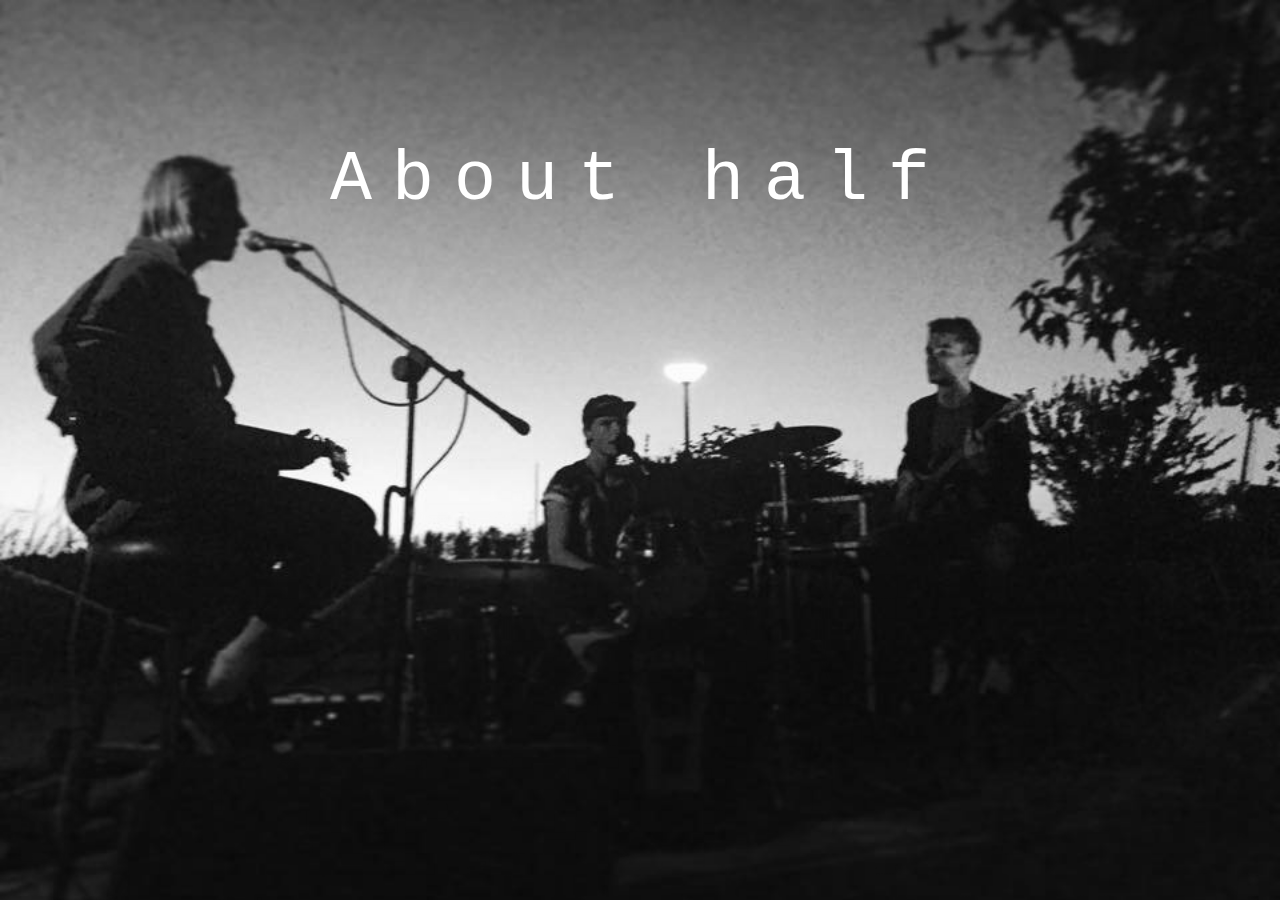
<file: index.html>
<!DOCTYPE html>
<head>
    <link rel="stylesheet" type="text/css" href="abouthalf.css">
    <title>About Half</title>
</head>
<body>
    <div class='whole'>
        <div class='imageContainer'>
            <img src="abouthalfconcert.jpg" alt='About half concert picture'>
            
            <!--sidebar-->
            <div id="mySidebar" class="sidebar">
                <a href="javascript:void(0)" class="closebtn" onclick="closeNav()">&times;</a>
                <a href="about.html">About</a>
                <a href="contact.html">Contact</a>
            </div>
            
            <!--sidebar button -->
            <div id="main">
                <button class="openbtn" onclick="openNav()">&#9776;</button>
            </div>
            
            <!-- Javascript to open sidebar-->
            <script>
                function openNav() {
                  document.getElementById("mySidebar").style.width = "250px";
                  document.getElementById("main").style.marginLeft = "250px";
                }
                
                function closeNav() {
                  document.getElementById("mySidebar").style.width = "0";
                  document.getElementById("main").style.marginLeft= "0";
                }
            </script>
            
            <!--title and descriptive text            -->
            <div class='abouthalf'>About half</div>
            <div class='abouttext'> We are about half; Diederik Zuurmond, Noah Dettmann and Conrad Zuurmond.<br> 
                We've been making music together since high school and we're not planning to stop anytime soon. <br>
                Keep an eye out for our new singles on spotify because we're always working on something new.  </div>
        </div>
        
<!-- spotify link         -->
        <div class='text'>
            <p> Check out our spotify page here! </p>
        </div>
        <div class="spotify">
            <a href='https://open.spotify.com/artist/75YUj8KuggObbdozZMptV7?si=PsuuhmCcStKrc97FjD0X9w' target="_blank">
                <div class="spotifyLogo">
                    <iframe src="https://open.spotify.com/embed/track/5K411ZRgRjY2oM6ezSWUge" width="300" height="380" frameborder="0" allowtransparency="true" allow="encrypted-media"></iframe>
                </div>
            </a>
        </div>
        <div class='video-container'>
            <video autoplay muted controls loop>
                <source src="abouthalfbwvideo.mp4" type="video/mp4">
            </video>
        </div> 
        <div class=flexcontainer>
            <div>
                <a href='https://www.facebook.com/AboutHalf3/' target="_blank">
                    <img src="fblogo.png" alt='Facebook'>
                </a>
            </div>
            <div>
                <a href='https://www.instagram.com/abouthalfofficial/?hl=en' target="_blank">
                    <img src="instalogo.png" alt='Instagram'>
                </a>
            </div>
        </div>
    </div>
</body>
</file>
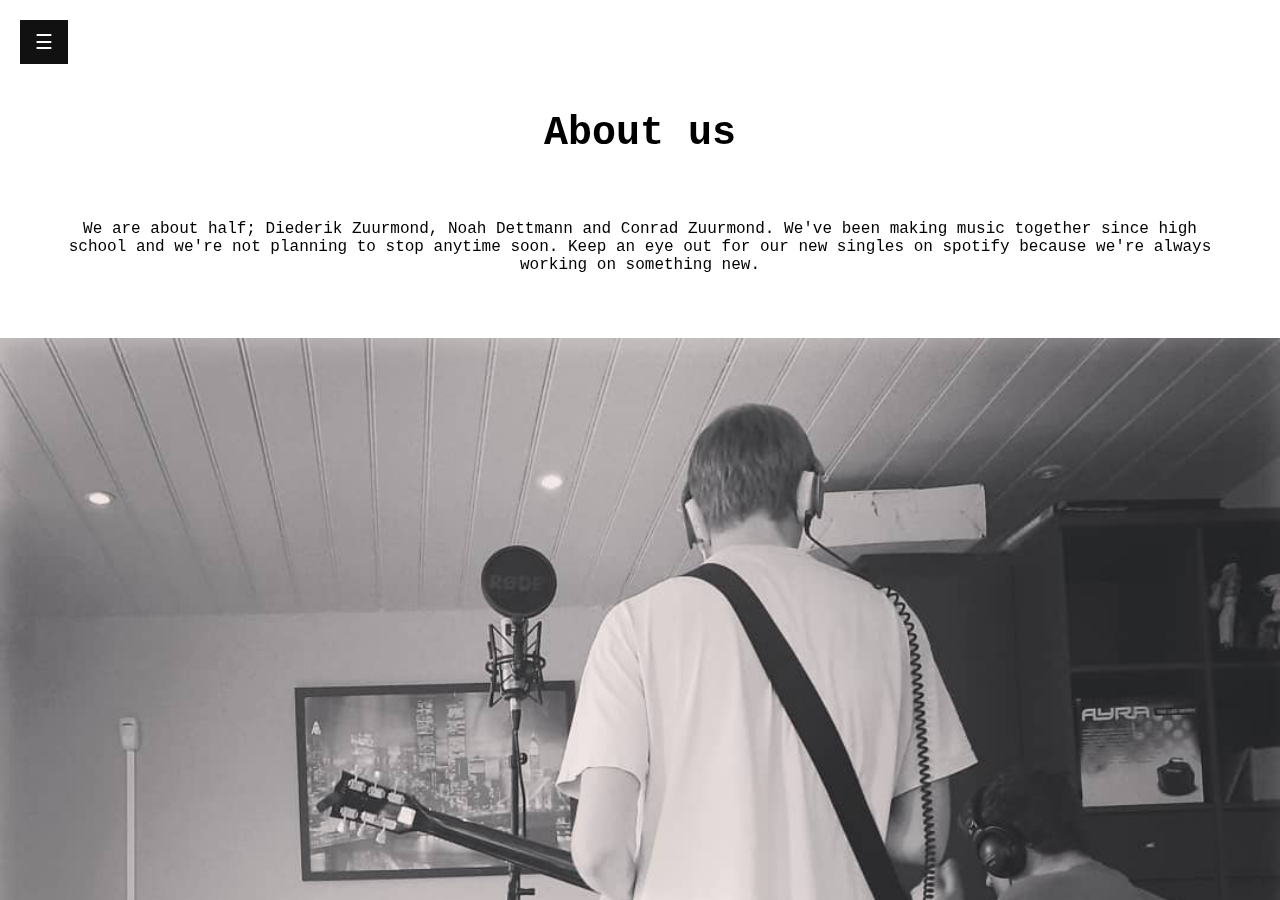
<file: about.html>
<!DOCTYPE html>
<head>
    <link rel="stylesheet" type="text/css" href="about.css">
    <title>About half - About</title>
</head>
<body>
    <div class='whole'>
        <div id="mySidebar" class="sidebar">
            <a href="javascript:void(0)" class="closebtn" onclick="closeNav()">&times;</a>
            <a href="index.html">Home</a>
            <a href="contact.html">Contact</a>
        </div>
        <div id="main">
            <button class="openbtn" onclick="openNav()">&#9776;</button>
        </div>
        <script>
            function openNav() {
            document.getElementById("mySidebar").style.width = "250px";
            document.getElementById("main").style.marginLeft = "250px";
            }
            
            function closeNav() {
            document.getElementById("mySidebar").style.width = "0";
            document.getElementById("main").style.marginLeft= "0";
            }
        </script>
        
        <h1>About us</h1>
        <p>We are about half; Diederik Zuurmond, Noah Dettmann and Conrad Zuurmond. We've been making music together since high school and we're not planning to stop anytime soon. Keep an eye out for our new singles on spotify because we're always working on something new.</p>
        <img src="abouthalfbw.jpg" alt="black and white picture">
    </div>
</body>
</file>
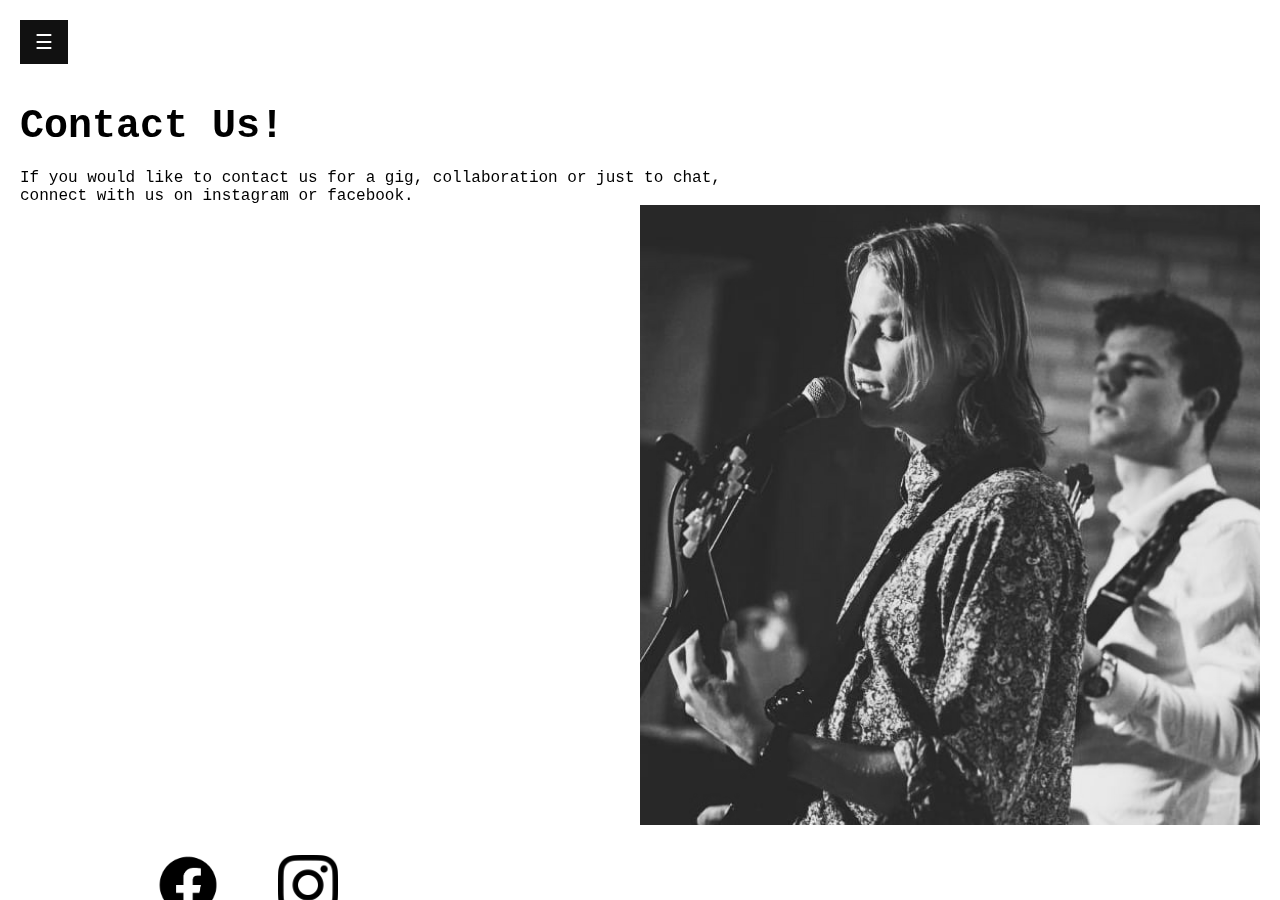
<file: contact.html>
<!DOCTYPE html>
<head>
    <link rel="stylesheet" type="text/css" href="contact.css">
    <title>About half - Contact</title>
</head>
<body>
    <div class=whole>
        <div id="mySidebar" class="sidebar">
            <a href="javascript:void(0)" class="closebtn" onclick="closeNav()">&times;</a>
            <a href="index.html">Home</a>
            <a href="about.html">About</a>
        </div>
        <div id="main">
            <button class="openbtn" onclick="openNav()">&#9776;</button>
        </div>
        <script>
            function openNav() {
            document.getElementById("mySidebar").style.width = "250px";
            document.getElementById("main").style.marginLeft = "250px";
            }
            
            function closeNav() {
            document.getElementById("mySidebar").style.width = "0";
            document.getElementById("main").style.marginLeft= "0";
            }
        </script>
        <h1>Contact Us!</h1>
        <p>If you would like to contact us for a gig, collaboration or just to chat, <br>connect with us on instagram or facebook. <img src="abouthalfbw2.jpg" alt="picture" align="right"> 
        </p>
        <div class=flexcontainer>
            <div>
                <a href='https://www.facebook.com/AboutHalf3/' target="_blank">
                    <img src="fblogo.png" alt='Facebook'>
                </a>
            </div>
            <div>
                <a href='https://www.instagram.com/abouthalfofficial/?hl=en' target="_blank">
                    <img src="instalogo.png" alt='Instagram'>
                </a>
            </div>
        </div>
    </div>
</body>
</file>
<file: abouthalf.css>
.whole {
    position: fixed;
    top: 0;
    left: 0;
    bottom: 0;
    right: 0;
    overflow: auto;
}

.whole .sidebar {
    height: 100%; /* 100% Full-height */
    width: 0; /* 0 width - change this with JavaScript */
    position: fixed; /* Stay in place */
    z-index: 1; /* Stay on top */
    top: 0;
    left: 0;
    background-color: #111; /* Black*/
    overflow-x: hidden; /* Disable horizontal scroll */
    padding-top: 60px; /* Place content 60px from the top */
    transition: 0.5s; /* 0.5 second transition effect to slide in the sidebar */
  }
  
/* The sidebar links */
.whole .sidebar a {
    padding: 8px 8px 8px 32px;
    text-decoration: none;
    font-size: 25px;
    color: white;
    font-family: 'Courier New', Courier, monospace;
    display: block;
    transition: 0.3s;
}

/* When you mouse over the navigation links, change their color */
.whole .sidebar a:hover {
    color: #f1f1f1;
}

/* Position and style the close button (top right corner) */
.whole .sidebar .closebtn {
    position: absolute;
    top: 0;
    right: 25px;
    font-size: 36px;
    margin-left: 50px;
}

/* The button used to open the sidebar */
.whole .openbtn {
    font-size: 20px;
    cursor: pointer;
    background-color: #111;
    color: white;
    padding: 10px 15px;
    border: none;
}

.whole .openbtn:hover {
    background-color: #444;
}

/* Style page content - use this if you want to push the page content to the right when you open the side navigation */
#main {
    transition: margin-left .5s; /* If you want a transition effect */
    padding: 20px;
}

/* On smaller screens, where height is less than 450px, change the style of the sidenav (less padding and a smaller font size) */
@media screen and (max-height: 450px) {
    .sidebar {padding-top: 15px;}
    .sidebar a {font-size: 18px;}
}

.whole .imageContainer img {
    width: 100%;
    -webkit-filter: grayscale(100%); /* Safari 6.0 - 9.0 */
    filter: grayscale(100%);
}

.whole .imageContainer .abouthalf {
    position: absolute;
    top: 20%;
    left: 50%;
    transform: translate(-50%, -50%);
    color: white;
    font-family: 'Courier New', Courier, monospace ;
    font-size: 70px;
    letter-spacing: 20px;

}

.whole .imageContainer .abouttext {
    color: white;
    font-family: 'Courier New', Courier, monospace ;
    font-size: 16px;
    letter-spacing: 1px;
    line-height: 35px;
    position: absolute;
    top: 130%;
    left: 50%;
    transform: translate(-50%, -50%);
    text-align: center;

}

.whole .text p{
    color: black;
    font-family: 'Courier New', Courier, monospace ;
    font-size: 16px;
    text-align: center;
    letter-spacing: 2px;
    line-height: 35px;
    margin-top: 15%;
}

.whole .spotify .spotifyLogo iframe {
    display: block;
    margin-left: auto;
    margin-right: auto;
    margin-top: 5%;
}

.whole .video-container {
    text-align: center;
    margin-top: 20%;
}

.whole .video-container video {
    width: 100%;
}

.whole .flexcontainer {
    display: flex;
    flex-direction: row;
    margin-left: 45%;
    margin-top: 3%;
} 

.flex-container > div {
    width: 100px;
    margin-top: 5%;
    text-align: center;
    line-height: 75px;
    margin: 5%;
}

.flexcontainer > div img{
    width: 40px;
    margin: 10px;
}
</file>
<file: about.css>
.whole {
    position: fixed;
    top: 0;
    left: 0;
    bottom: 0;
    right: 0;
    overflow: auto;
}

.whole .sidebar {
    height: 100%; /* 100% Full-height */
    width: 0; /* 0 width - change this with JavaScript */
    position: fixed; /* Stay in place */
    z-index: 1; /* Stay on top */
    top: 0;
    left: 0;
    background-color: #111; /* Black*/
    overflow-x: hidden; /* Disable horizontal scroll */
    padding-top: 60px; /* Place content 60px from the top */
    transition: 0.5s; /* 0.5 second transition effect to slide in the sidebar */
  }
  
/* The sidebar links */
.whole .sidebar a {
    padding: 8px 8px 8px 32px;
    text-decoration: none;
    font-size: 25px;
    color: white;
    font-family: 'Courier New', Courier, monospace;
    display: block;
    transition: 0.3s;
}

/* When you mouse over the navigation links, change their color */
.whole .sidebar a:hover {
    color: #f1f1f1;
}

/* Position and style the close button (top right corner) */
.whole .sidebar .closebtn {
    position: absolute;
    top: 0;
    right: 25px;
    font-size: 36px;
    margin-left: 50px;
}

/* The button used to open the sidebar */
.whole .openbtn {
    font-size: 20px;
    cursor: pointer;
    background-color: #111;
    color: white;
    padding: 10px 15px;
    border: none;
}

.whole .openbtn:hover {
    background-color: #444;
}

/* Style page content - use this if you want to push the page content to the right when you open the side navigation */
#main {
    transition: margin-left .5s; /* If you want a transition effect */
    padding: 20px;
}

/* On smaller screens, where height is less than 450px, change the style of the sidenav (less padding and a smaller font size) */
@media screen and (max-height: 450px) {
    .sidebar {padding-top: 15px;}
    .sidebar a {font-size: 18px;}
}

h1 {
    font-family: 'Courier New', Courier, monospace;
    font-size: 40px;
    text-align: center;
}

p {
    font-family: 'Courier New', Courier, monospace;
    font-size: 16px;
    text-align: center;
    margin: 5%;
}

.whole img {
    width: 100%;
    margin: 0%;
    padding: 0%;
}
</file>
<file: contact.css>
.whole {
    position: fixed;
    top: 0;
    left: 0;
    bottom: 0;
    right: 0;
    overflow: auto;
}

.whole .sidebar {
    height: 100%; /* 100% Full-height */
    width: 0; /* 0 width - change this with JavaScript */
    position: fixed; /* Stay in place */
    z-index: 1; /* Stay on top */
    top: 0;
    left: 0;
    background-color: #111; /* Black*/
    overflow-x: hidden; /* Disable horizontal scroll */
    padding-top: 60px; /* Place content 60px from the top */
    transition: 0.5s; /* 0.5 second transition effect to slide in the sidebar */
  }
  
/* The sidebar links */
.whole .sidebar a {
    padding: 8px 8px 8px 32px;
    text-decoration: none;
    font-size: 25px;
    color: white;
    font-family: 'Courier New', Courier, monospace;
    display: block;
    transition: 0.3s;
}

/* When you mouse over the navigation links, change their color */
.whole .sidebar a:hover {
    color: #f1f1f1;
}

/* Position and style the close button (top right corner) */
.whole .sidebar .closebtn {
    position: absolute;
    top: 0;
    right: 25px;
    font-size: 36px;
    margin-left: 50px;
}

/* The button used to open the sidebar */
.whole .openbtn {
    font-size: 20px;
    cursor: pointer;
    background-color: #111;
    color: white;
    padding: 10px 15px;
    border: none;
}

.whole .openbtn:hover {
    background-color: #444;
}

/* Style page content - use this if you want to push the page content to the right when you open the side navigation */
#main {
    transition: margin-left .5s; /* If you want a transition effect */
    padding: 20px;
}

/* On smaller screens, where height is less than 450px, change the style of the sidenav (less padding and a smaller font size) */
@media screen and (max-height: 450px) {
    .sidebar {padding-top: 15px;}
    .sidebar a {font-size: 18px;}
}

.whole .flexcontainer {
    display: flex;
    flex-direction: row;
    margin-left: 10%;
    margin-top: 3%;
} 

.whole .flex-container > div {
    width: 100px;
    margin-top: 5%;
    text-align: left;
    line-height: 75px;
}

.whole .flexcontainer > div img{
    width: 60px;
    margin: 30px;
}

h1 {
    font-family: 'Courier New', Courier, monospace;
    font-size: 40px;
    text-align: left;
    margin: 20px;
}

p {
    font-family: 'Courier New', Courier, monospace;
    font-size: 16px;
    text-align: left;
    margin: 20px;
}

.whole img {
    width: 50%;
    margin-left: 50%;
    -webkit-filter: grayscale(100%); /* Safari 6.0 - 9.0 */
    filter: grayscale(100%);
}
</file>
